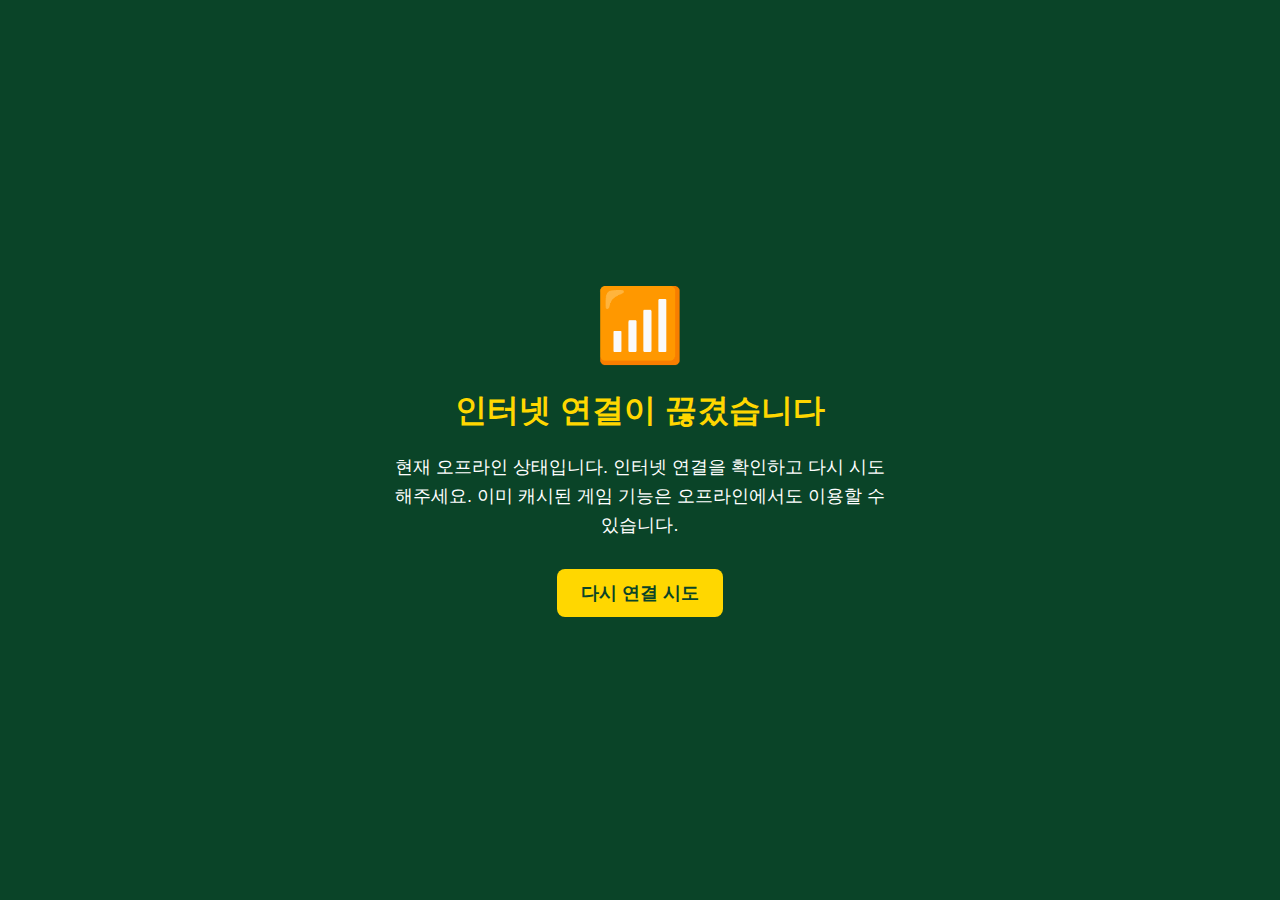
<file: offline.html>
<!DOCTYPE html>
<html lang="ko">
<head>
    <meta charset="UTF-8">
    <meta name="viewport" content="width=device-width, initial-scale=1.0">
    <title>실버 맞고 - 오프라인</title>
    <style>
        body {
            font-family: 'Noto Sans KR', sans-serif;
            background-color: #0A4428;
            color: #FFFFFF;
            text-align: center;
            margin: 0;
            padding: 0;
            height: 100vh;
            display: flex;
            flex-direction: column;
            justify-content: center;
            align-items: center;
        }
        
        .container {
            padding: 20px;
            max-width: 500px;
        }
        
        h1 {
            color: #FFD700;
            margin-bottom: 20px;
        }
        
        p {
            font-size: 18px;
            line-height: 1.6;
            margin-bottom: 30px;
        }
        
        .icon {
            font-size: 72px;
            margin-bottom: 20px;
        }
        
        .btn {
            background-color: #FFD700;
            color: #0A4428;
            font-size: 18px;
            font-weight: bold;
            padding: 12px 24px;
            border: none;
            border-radius: 8px;
            cursor: pointer;
            transition: background-color 0.3s;
        }
        
        .btn:hover {
            background-color: #FFC107;
        }
    </style>
</head>
<body>
    <div class="container">
        <div class="icon">📶</div>
        <h1>인터넷 연결이 끊겼습니다</h1>
        <p>현재 오프라인 상태입니다. 인터넷 연결을 확인하고 다시 시도해주세요. 이미 캐시된 게임 기능은 오프라인에서도 이용할 수 있습니다.</p>
        <button class="btn" onclick="tryReconnect()">다시 연결 시도</button>
    </div>

    <script>
        function tryReconnect() {
            // 페이지 새로고침
            window.location.reload();
        }
        
        // 온라인 상태로 돌아오면 자동으로 리다이렉트
        window.addEventListener('online', () => {
            window.location.reload();
        });
    </script>
</body>
</html>
</file>
